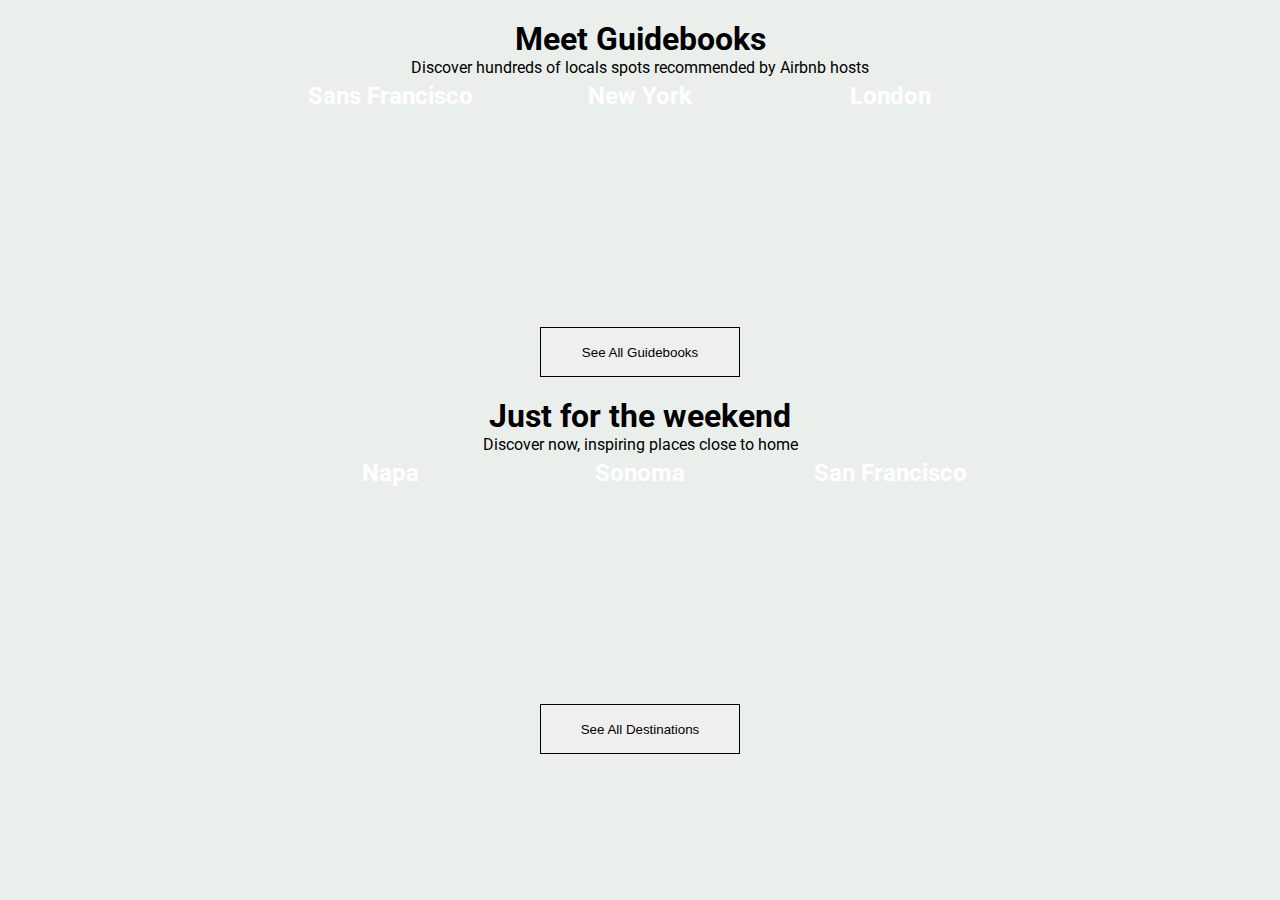
<file: airbnb-layout/index.html>
<!DOCTYPE html>
<html lang="en">
<head>
    <meta charset="UTF-8">
    <meta http-equiv="X-UA-Compatible" content="IE=edge">
    <meta name="viewport" content="width=device-width, initial-scale=1.0">
    <link rel="preconnect" href="https://fonts.gstatic.com">
    <link href="https://fonts.googleapis.com/css2?family=Roboto:wght@100&display=swap" rel="stylesheet">
    <title>Airbnb Layout</title>

    <style>
        *{
    margin:0;
    padding:0;
}
html{
    background-color:#ebefec;
    font-family: 'Roboto', sans-serif;
    display: flex;
    flex-direction: column;
    align-items: center;
}
.bold{
    font-weight: bold;
}
img{
    width: 15em;
    height: 15em;
    background-size: cover;
}
.container-row-gallery, h2{
display:flex;
justify-content: center;
align-items: center;

}
.container-section{
    text-align: center;
    margin-top: 20px;
}
.container-image-guide{
    margin: 5px;
    width: 15em;
    height: 15em;
    background-size: cover;
    color: white;
}
button{
width: 200px;
height: 50px;
border-radius: 0;
border: 1px solid black;
}
button:hover{
    color: white;
    background-color: darkgrey;
}

    </style>
</head>
<body>
    <section class="container-section">
    <h1>Meet Guidebooks</h1>
    <p>Discover hundreds of locals spots recommended by Airbnb hosts</p>
<div class="container-row-gallery">
    <div class="container-image-guide" style="background-image:url(https://s3-us-west-2.amazonaws.com/s.cdpn.io/2522641/san-francisco-2.jpg)"><h2>Sans Francisco</h2></div>
    <div class="container-image-guide" style="background-image:url(https://s3-us-west-2.amazonaws.com/s.cdpn.io/2522641/new-york.jpg)"><h2>New York</h2></div>
    <div class="container-image-guide" style="background-image:url(https://s3-us-west-2.amazonaws.com/s.cdpn.io/2522641/london.jpg)"><h2>London</h2></div>
</div>
    <button type="button">See All Guidebooks</button>
</section>
<section class="container-section">
    <h1>Just for the weekend</h1>
    <p>Discover now, inspiring places close to home</p>
<div div class="container-row-gallery">
    <div class="container-image-guide" style="background-image:url(https://s3-us-west-2.amazonaws.com/s.cdpn.io/2522641/napa.jpg)"><h2>Napa</h2></div>
    <div class="container-image-guide" style="background-image:url(https://s3-us-west-2.amazonaws.com/s.cdpn.io/2522641/sonoma.jpg)"><h2>Sonoma</h2></div>
    <div class="container-image-guide" style="background-image:url(https://s3-us-west-2.amazonaws.com/s.cdpn.io/2522641/san-francisco.jpg)"><h2>San Francisco</h2></div>
</div>
    <button type="button">See All Destinations</button>
</section>

</body>
</html>
</file>
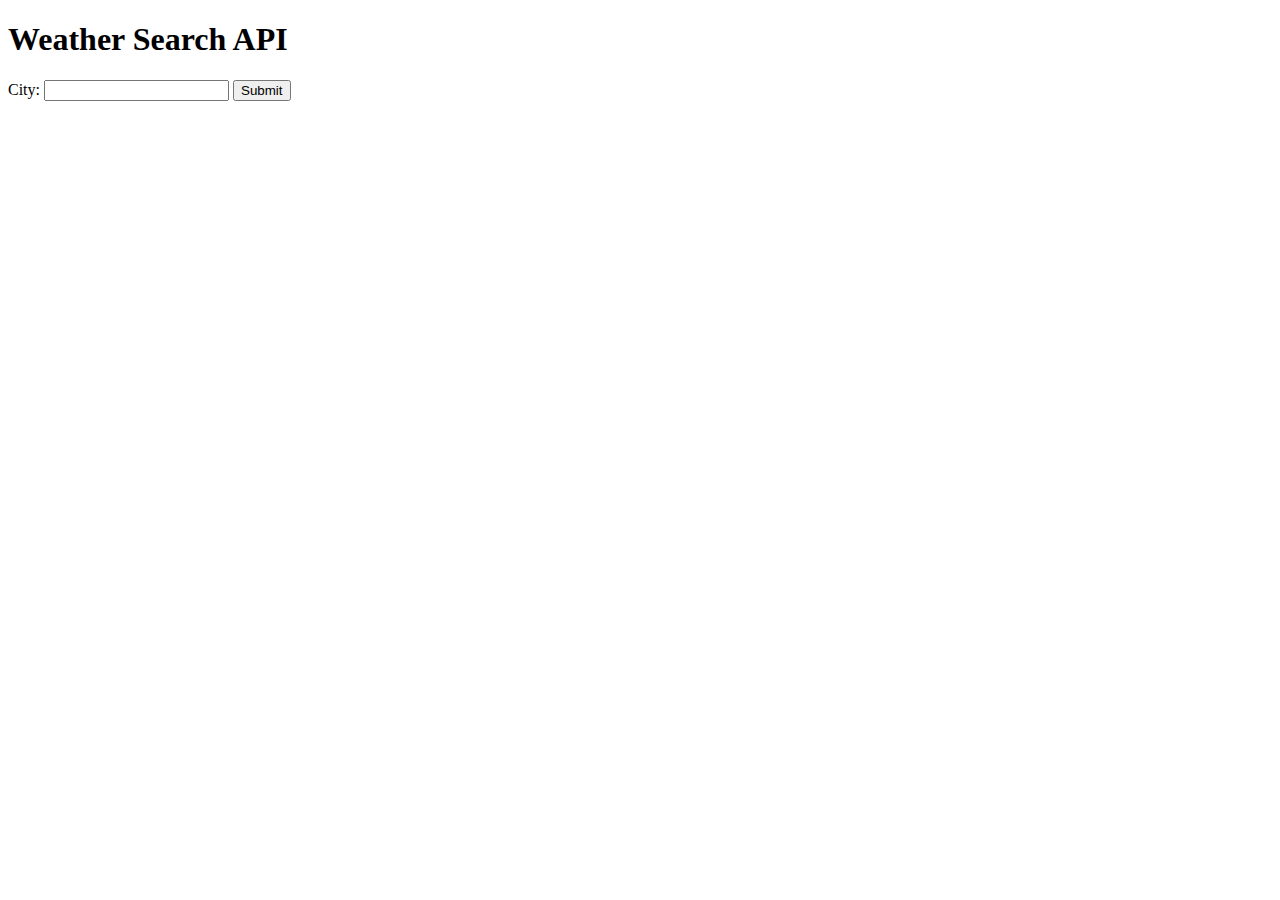
<file: APIs/index.html>
<!DOCTYPE html>
<html lang="en">
<head>
    <meta charset="UTF-8">
    <meta http-equiv="X-UA-Compatible" content="IE=edge">
    <meta name="viewport" content="width=device-width, initial-scale=1.0">
    <script src="javaScript.js"></script>
    <title>Document</title>
</head>
<body>
    <h1>Weather Search API</h1>
    <form>
        <label for="city">City:</label>
        <input type="text" name="city">
        <input type="submit">
    </form>

    <h2 id="weather-results"></h2>
</body>
</html>
</file>
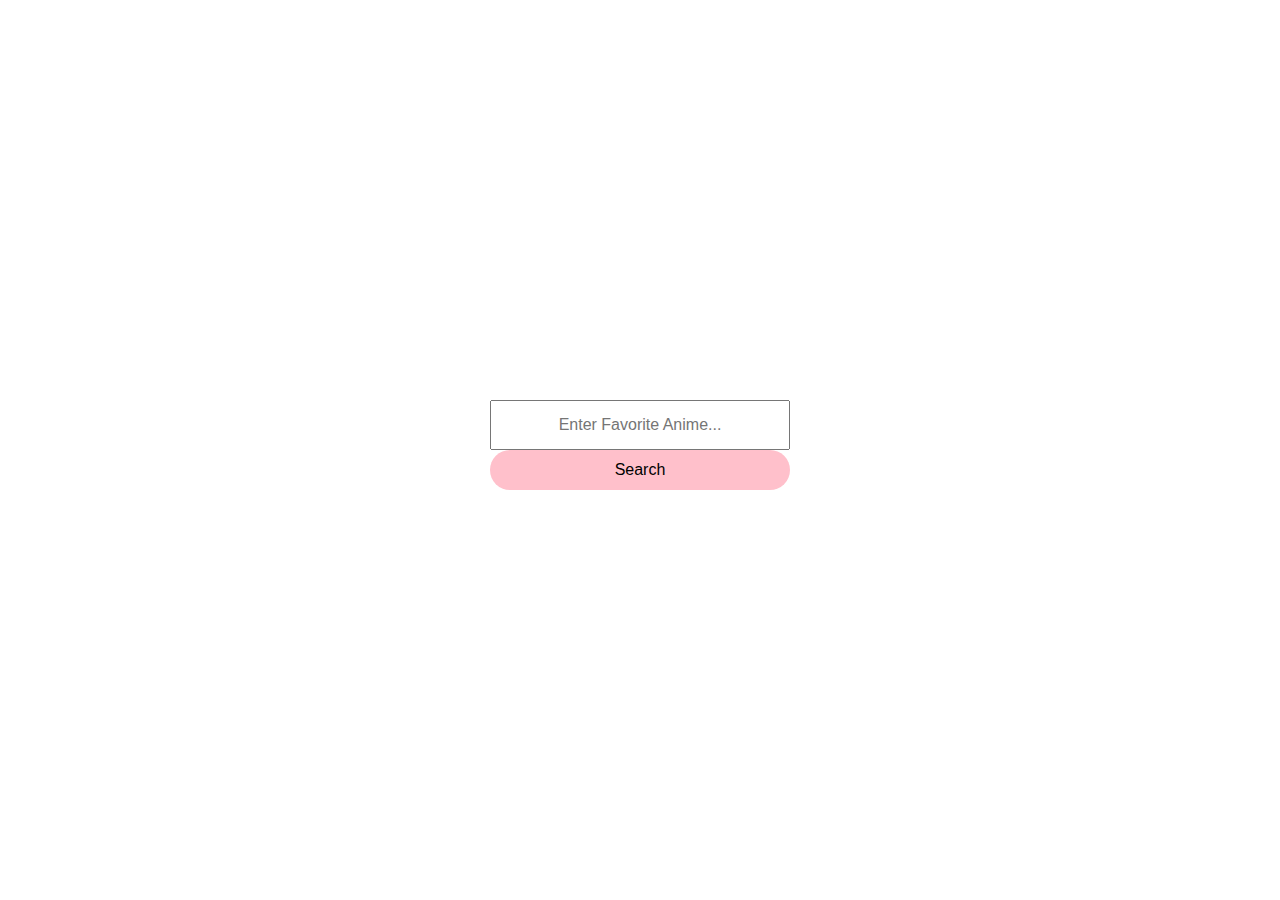
<file: CitiPix/index.html>
<!DOCTYPE html>
<html lang="en">
<head>
    <meta charset="UTF-8">
    <meta http-equiv="X-UA-Compatible" content="IE=edge">
    <meta name="viewport" content="width=device-width, initial-scale=1.0">
    <link rel="stylesheet" href="style.css">
    <title>AnimePix</title>
</head>
<body>
    <main>
        
        <form id="anime-image" class="switch">
         <legend id="amine-fav-form-title">Find Your Favorite Anime</legend>
         <input type="text" id="search-anime" class="search" placeholder="Enter Favorite Anime..."><br>
         <input type="submit" id="submit-button" value="Search">
        </form>
    </main>
    <script src="javaScript.js"></script>
</body>
</html>
</file>
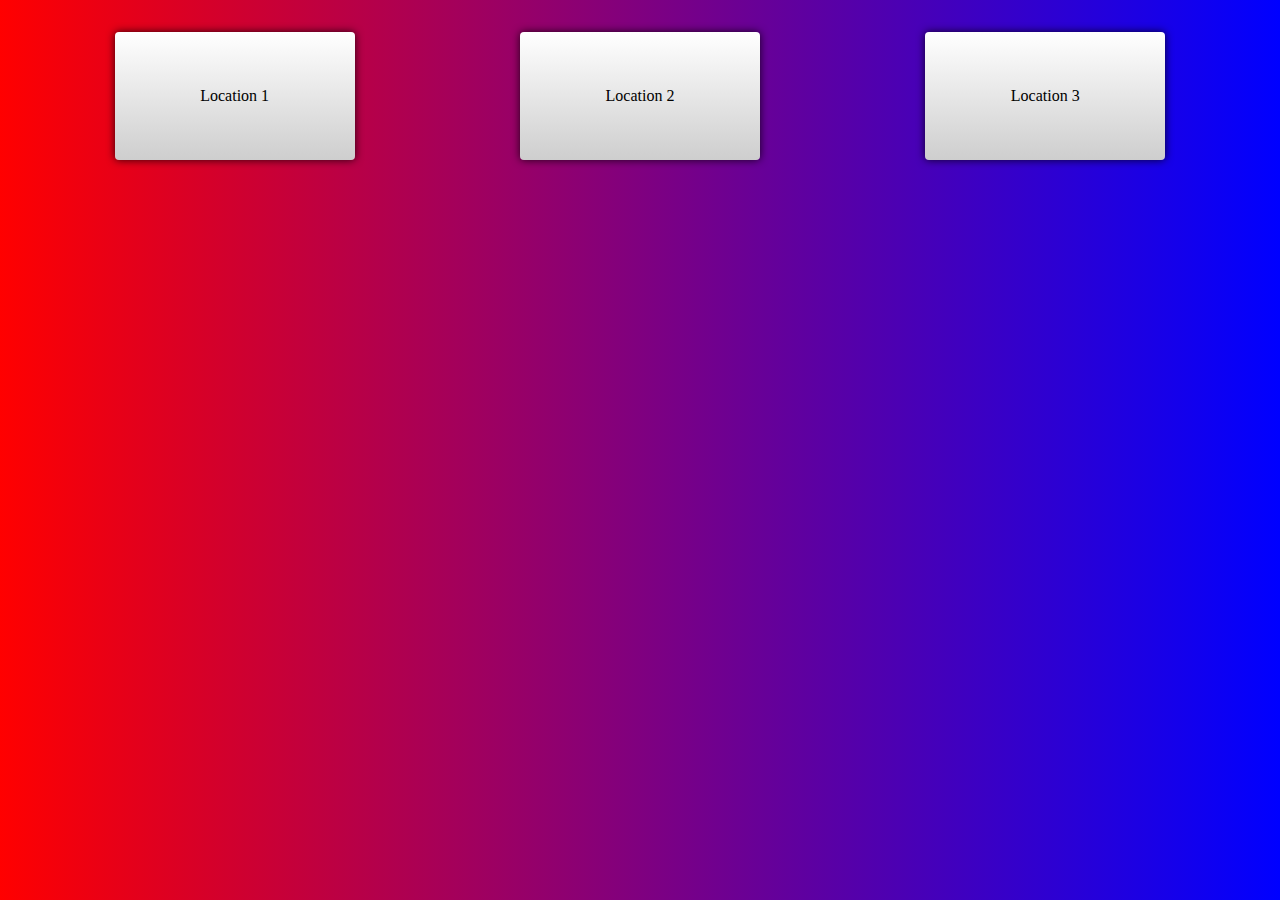
<file: css-grid/index.html>
<!DOCTYPE html>
<html lang="en">
<head>
  <meta charset="UTF-8">
  <meta http-equiv="X-UA-Compatible" content="IE=edge">
  <meta name="viewport" content="width=device-width, initial-scale=1.0">
  <title>Flex to Grid</title>
  <link rel="stylesheet" href="style.css">
  <link rel="stylesheet" href="grid.css">
  <link rel="stylesheet" href="flex.css">
</head>
<body>
  <section class="container">
    <div class="item">
      Location 1
    </div>
    <div class="item">
      Location 2
    </div>
    <div class="item">
      Location 3
    </div>
  </section>
</body>
</html>
</file>
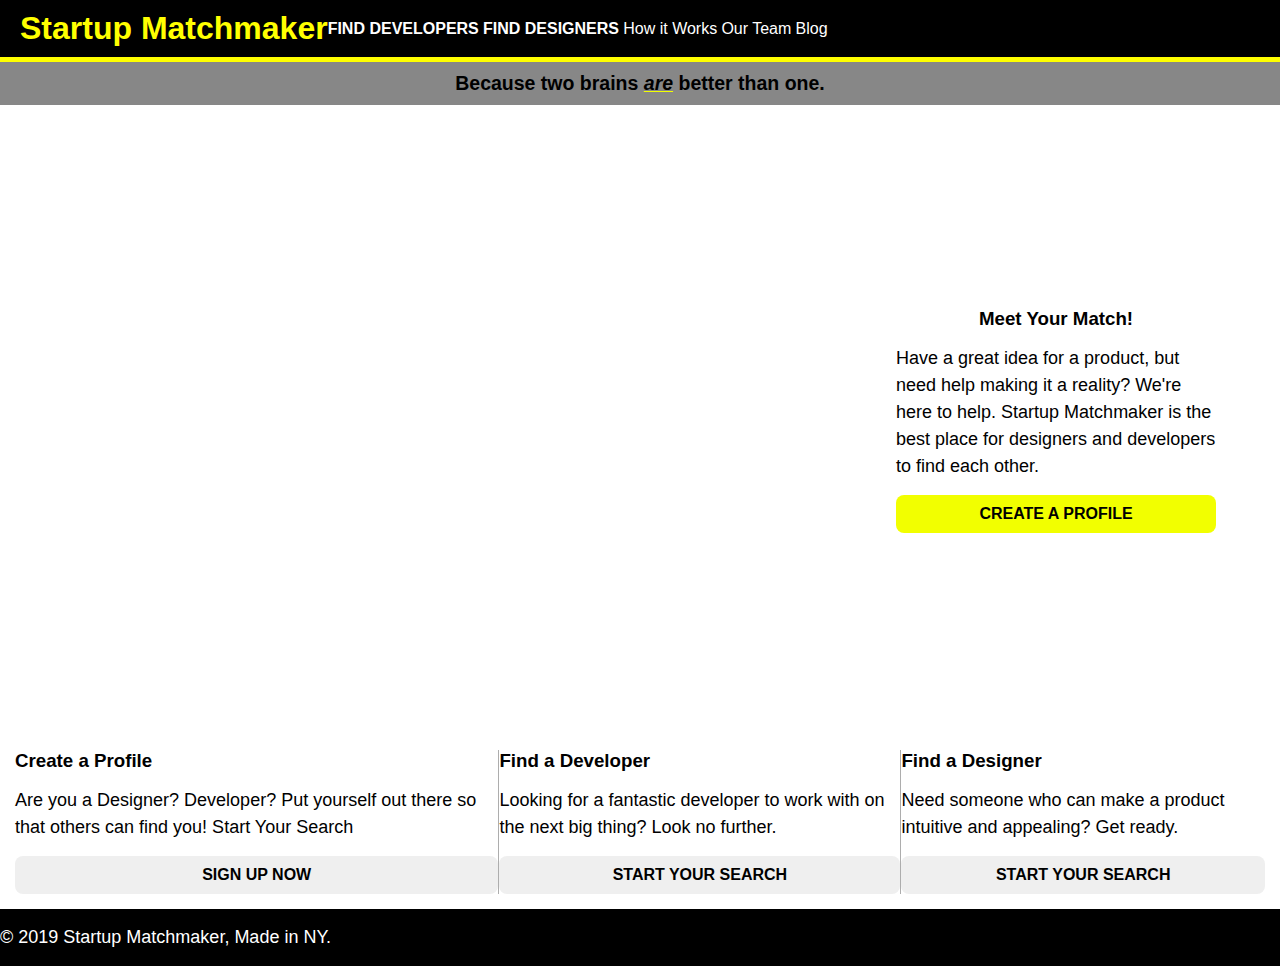
<file: startup-matchmaker/index.html>
<!DOCTYPE html>
<html lang="en">
<head>
    <meta charset="UTF-8">
    <meta http-equiv="X-UA-Compatible" content="IE=edge">
    <meta name="viewport" content="width=device-width, initial-scale=1.0">
    <link rel="stylesheet" href="style.css">
    <link rel="preconnect" href="https://fonts.gstatic.com">
    <link href="https://fonts.googleapis.com/css2?family=Roboto:wght@100&display=swap" rel="stylesheet">
    <title>Matchmaker Site</title>
</head>

<header>
      <div class="wrapper">
      <h1>Startup Matchmaker</h1>
      <nav>
        <a class="bold" href="developers.html">FIND DEVELOPERS</a>
        <a class="bold" href="designers.html">FIND DESIGNERS</a>
        <a href="how.html">How it Works</a>
        <a href="team.html">Our Team</a>
        <a href="blog.html">Blog</a>
      </nav>
      </div>
</header>
<body>
  <main>
  <section class="second-wrapper container" style="background-image:url(https://s3-us-west-2.amazonaws.com/s.cdpn.io/2522641/coworking.jpg);">
  <div id="second-wrapper">
  <h2 id="between-wrapper">Because two brains <i class="underline">are</i> better than one.</h2>
  </div>
  
  <div id="wrapper-match-details" >
   <div class="wrapper-match-details">
    <h3>Meet Your Match!</h3>
    <p>Have a great idea for a product, but need help making it a reality? We're here to help. Startup Matchmaker is the best place 
      for designers and developers to find each other.</p>
    <button class="button-create" type="button" id="button" class="button bold">CREATE A PROFILE</button>
    </div>
  </div>
</section>

<section id="third-wrapper" class="third-wrapper container">
  <div class="border"><h3>Create a Profile</h3><p>Are you a Designer? Developer? Put yourself out there so that others can find you!
    Start Your Search</p><button type="button">SIGN UP NOW</button></div>
  <div class="border"><h3>Find a Developer</h3><p>Looking for a fantastic developer to work with on the next big thing? Look no further.
  </p><button type="button">START YOUR SEARCH</button></div>
  <div class=""><h3>Find a Designer</h3><p>Need someone who can make a product intuitive and appealing?
     Get ready.</p><button type="button">START YOUR SEARCH</button></div>
</section>
  </main>
</body>
<footer><p>© 2019 Startup Matchmaker, Made in NY.</p></footer>
</html>

  </div>
</file>
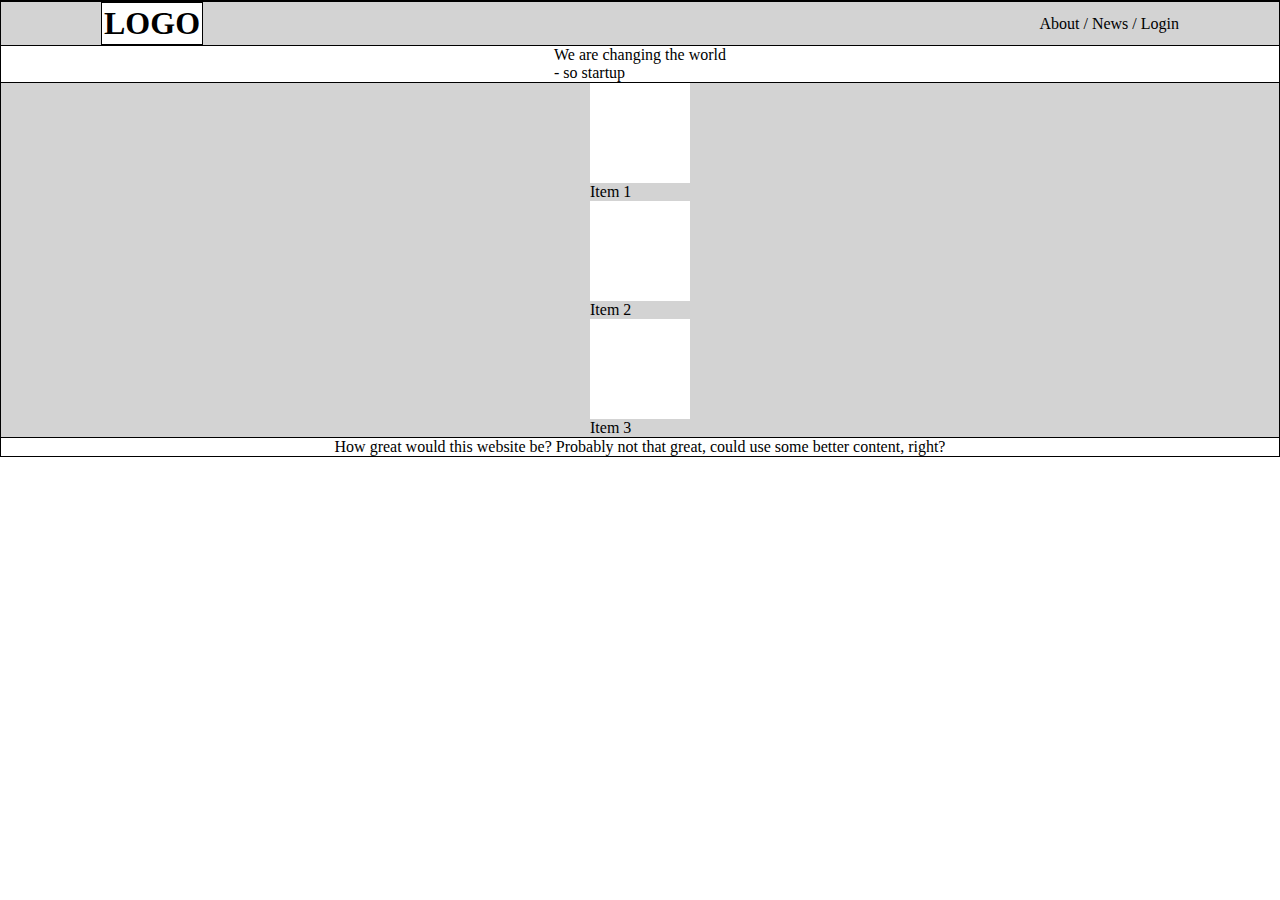
<file: Wireframe-05:10/index.html>
<!DOCTYPE html>
<html lang="en">
<head>
    <meta charset="UTF-8">
    <meta http-equiv="X-UA-Compatible" content="IE=edge">
    <meta name="viewport" content="width=device-width, initial-scale=1.0">
    <link rel="stylesheet" href="styles.css">
    <title>Document</title>

</head>

<header class="dark-container">
    <h1>LOGO</h1>
    <nav>
    <ul>
    <li><a>About</a></li> /
    <li><a>News</a></li> /
    <li><a>Login</a></li>
    </ul>
    </nav>
</header>

<body>
    <main>
        <section id="first-container" class="container light-container">
       <div><p>We are changing the world <br> - so startup</p></div>
        </section>
        <section id="second-container" class="container dark-container">
          <div id="container-box-position"><ul>
            <li><div class="container-box"></div><caption>Item 1</caption></li>
            <li><div class="container-box" ></div><caption>Item 2</caption></li>
            <li><div class="container-box"></div><caption>Item 3</caption></li>
            </ul></div>
        </section>
        <section id="third-container" class="container light-container">
<div><p>How great would this website be?
    Probably not that great, could use some
    better content, right?</p></div>
        </section>
    </main>
    </body>
        <footer></footer>
</html>
</file>
<file: CitiPix/style.css>
*{
    text-align: center;
    margin: 0px;
    padding: 0px;
    box-sizing: border-box;
}
legend{
    position: absolute;
    color: rgb(255, 255, 255);
    font-family:'Segoe UI', Tahoma, Geneva, Verdana, sans-serif;
}
#anime-image{
    height: 100vh;
    background-image: url("https://cdn.vox-cdn.com/thumbor/J2XSqgAqREtpkGAWa6rMhkHA1Y0=/0x0:1600x900/1400x933/filters:focal(672x322:928x578):no_upscale()/cdn.vox-cdn.com/uploads/chorus_image/image/66320060/Tanjiro__Demon_Slayer_.0.png");
    background-repeat: no-repeat;
    background-size:cover;
    background-position: center;
}
input{
    font-size: 16px;
}
input[type="text"]{
    min-height: 50px;
    width: 300px;
    margin-top: 400px;
    font-size: 100%;
}
input[type=submit]{
    transition: 0.4s ease-in-out;
    height: 40px;
    width: 300px;
    background-color: pink;
    border-radius: 2em;
    border: none;
    cursor: pointer;
}
input[type=submit]:hover{
    transition: 0.4s ease-in-out;
    color: white;
    background-color: rgb(251, 166, 180);
}
.one-piece{
background-image: url("https://www.google.com/imgres?imgurl=https%3A%2F%2Fdroidjournal.com%2Fwp-content%2Fuploads%2F2020%2F06%2Fhttps___hypebeast.com_image_2020_01_netflix-orders-one-piece-live-action-series-tomorrow-studios-info-001-1200x675.jpg&imgrefurl=https%3A%2F%2Fdroidjournal.com%2Fthings-you-should-know-about-netflixs-live-action-one-piece%2F14376&tbnid=58jiYJIbsiEkkM&vet=12ahUKEwjk_9_9gbvxAhWKHN8KHcPaBzQQMygKegUIARDuAQ..i&docid=jlV-lMH8jTK9DM&w=1200&h=675&q=one%20peice&ved=2ahUKEwjk_9_9gbvxAhWKHN8KHcPaBzQQMygKegUIARDuAQ");
}
.naruto{
background-image: url("https://images-na.ssl-images-amazon.com/images/I/91h6s7L8kzL._AC_SL1500_.jpg");
}
.my-hero{
background-image: url("https://www.google.com/url?sa=i&url=https%3A%2F%2Fthecinemaholic.com%2Fmy-hero-academia-season-5-episode-15-what-to-expect%2F&psig=AOvVaw0rTqm6PGfKBeAFg7dtjPpG&ust=1624993723239000&source=images&cd=vfe&ved=0CAcQjRxqFwoTCNjLpMKDu_ECFQAAAAAdAAAAABAP");
}
.haikyuu{
background-image: url("https://www.google.com/url?sa=i&url=https%3A%2F%2Fknowyourmeme.com%2Fmemes%2Fsubcultures%2Fhaikyuu&psig=AOvVaw3-tMavP_P_XwRQTMulmb_q&ust=1624993773253000&source=images&cd=vfe&ved=0CAcQjRxqFwoTCPiL2NeDu_ECFQAAAAAdAAAAABAD");
}
</file>
<file: css-grid/style.css>
body {
    margin: 0;
    padding: 0;
    background: linear-gradient(90deg, red, blue);
    min-height: 100vh;
  }
  .container {
    padding: 2em;
  }
  .item {
    background: linear-gradient(white, rgb(206, 206, 206));
    height: 8em;
    width: 15em;
    box-shadow: 0 0 0.5em rgba(0,0,0,0.8);
    border-radius: 0.25em;
    display:flex;
    justify-content: center;
    align-items: center;
    margin: 0 auto;
  }
  .item:hover {
    transform: scale(1.02);
    cursor: pointer;
    box-shadow: 0.25em 0.25em 1em rgba(0, 0, 0, 0.5);
  }
</file>
<file: css-grid/grid.css>
.container{
    /*display: grid;
    grid-template-columns: 1fr 1fr 1fr;*/
}
</file>
<file: css-grid/flex.css>
.container{
    display: flex;
    justify-content: space-around;
    align-items: center;
}
</file>
<file: startup-matchmaker/style.css>
* {
    margin: 0;
    padding: 0;
  }
  
  h1, h2, h3, h4, h5, h6, p {
    margin: 0;
  }
  p {
    font-size: 18px;
    line-height: 1.5;
    padding: 15px 0;
  }
  .merriweather { font-family: 'Merriweather', serif; }
  .oswald { font-family: 'Oswald', sans-serif; }
  .lato { font-family: 'Lato', sans-serif; }
  
  body{
    font-family: 'Oswald', sans-serif;
  }
  p{
    font-family: 'Lato', sans-serif;
  }
  .container{
    height: auto;
  }
  .border{
    border-right: 1px #adadad solid;
  }
  .wrapper{
    display: flex;
    align-items: center;
  }
  .wrapper #second-wrapper{
    width: 100%;
  }
  #second-wrapper{
    background-color: #878787;
    display: flex;
    align-items: center;
    justify-content: center;
    font-size: small;
  }
  #wrapper-match-details{
    display: flex;
    justify-content: flex-end;
    align-items: center;
    height: 70vh;
  }
  .wrapper-match-details{
    background-color: rgba(255, 255, 255, 0.801);
    padding: 32px 48px;
    width: 25%;
    height: auto;
    display: flex;
    flex-direction: column;
    align-items: center;
    margin-right: 1em;
  }
  .underline{
    text-decoration: underline;
    text-decoration-color: #f2ff00;
  }  
  header, #second-wrapper, .third-wrapper{
    padding: 10px 20px;
    display: flex;
  }
  header{
    border-bottom: 5px solid yellow;
    background: black;
  }
  nav{
    min-width: 500px;
    display: flex;
    justify-content: space-between;
  }
  h1 {
    color: yellow;
  }
  #second-wrapper, .third-wrapper{
    padding: 10px 20px;
    display: flex;
  }
  .third-wrapper{
background-color: white;
justify-content: space-around;
padding: 15px;
  }
  button{
    font-family: 'Oswald', sans-serif;
    font-size: 1rem;
    font-weight: bolder;
    max-width: 100%;
    border: none;
    cursor: pointer;
    padding: 10px 20px;
    border-radius: .5em;
    width: 100%;

  }
  .button-create{
    border-bottom: #ffd900;
    background-color: #f2ff00;
  }
  a {
    color: white;
    text-decoration: none;
  }
  .bold{
    font-weight:bold;
  }
  footer{
    background-color: black;
    color: white;
  }
  @media screen and (max-width: 800px) {
    header {
  
    }
  }
</file>
<file: Wireframe-05:10/styles.css>
*{
    margin: 0;   
    padding: 0;
    box-sizing: 0
}
header{
display: flex;
justify-content: space-between;
align-items: center;
}
header{
    padding: 0px 100px 0px 100px;
}
h1{
    background: white;
    padding: 2px;
    border: black solid 1px;
}
li{
    display: inline;
}
body{
    border: black solid 1px;
}

.container{
   height: auto;
   display: flex;
   align-items: center;
   justify-content: center;
}
.light-container{
    background-color: white;
    border-top: black solid 1px;
}
.dark-container{
    background-color: lightgrey;
    border-top: black solid 1px;
}
.container-box{
    height: 100px;
    width: 100px;
    background-color: white;
}
#container-box-position{

}
</file>
